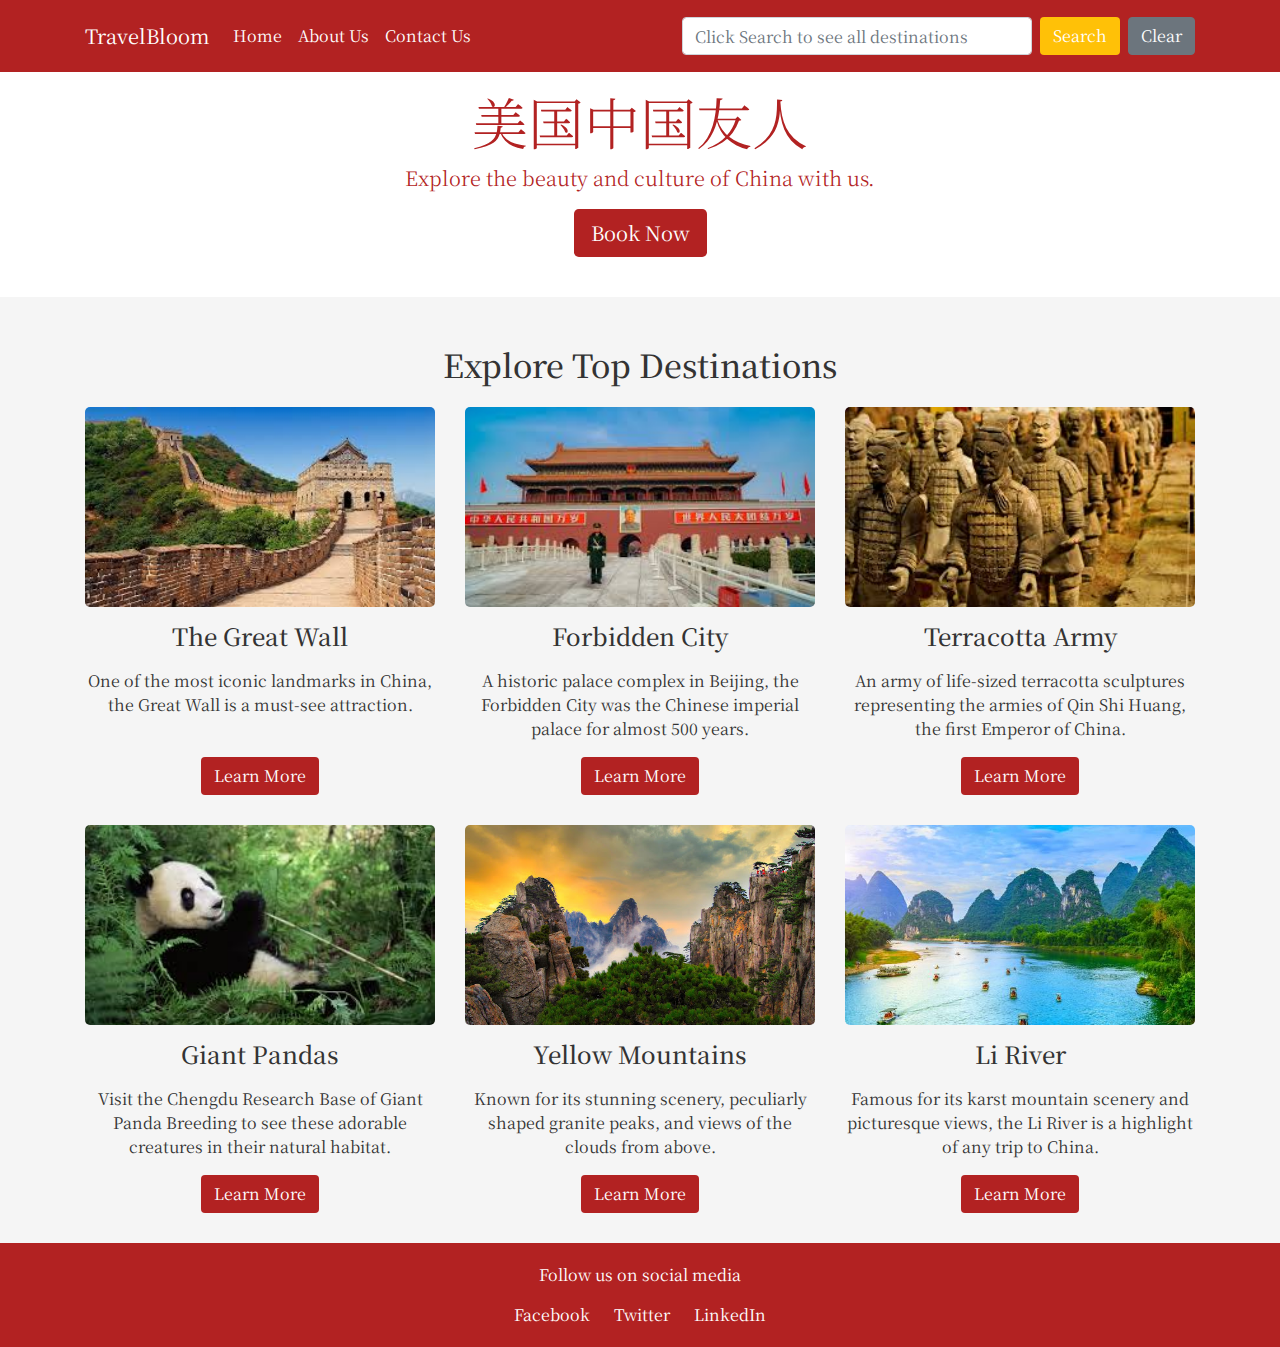
<file: index.html>
<!DOCTYPE html>
<html lang="en">
<head>
  <meta charset="UTF-8">
  <meta name="viewport" content="width=device-width, initial-scale=1.0">
  <title>TravelBloom - Discover China</title>
  <link rel="stylesheet" href="https://stackpath.bootstrapcdn.com/bootstrap/4.5.2/css/bootstrap.min.css">
  <!-- Updated CSS file reference -->
  <link rel="stylesheet" href="assets/css/theme.css">
</head>
<body>
  <!-- Navbar -->
  <nav class="navbar navbar-expand-lg navbar-dark fixed-top bg-red">
    <div class="container">
      <!-- Home link now points to index.html -->
      <a class="navbar-brand" href="index.html">TravelBloom</a>
      <button class="navbar-toggler" type="button" data-toggle="collapse" data-target="#navbarNav" 
              aria-controls="navbarNav" aria-expanded="false" aria-label="Toggle navigation">
        <span class="navbar-toggler-icon"></span>
      </button>
      <div class="collapse navbar-collapse" id="navbarNav">
        <ul class="navbar-nav mr-auto">
          <!-- Updated navigation links -->
          <li class="nav-item"><a class="nav-link" href="index.html">Home</a></li>
          <li class="nav-item"><a class="nav-link" href="about.html">About Us</a></li>
          <li class="nav-item"><a class="nav-link" href="contact.html">Contact Us</a></li>
        </ul>
        <form class="form-inline">
          <input class="form-control mr-sm-2" type="search" placeholder="Click Search to see all destinations" 
                 aria-label="Search" id="searchInput" style="width: 350px;">
          <button class="btn btn-yellow my-2 my-sm-0" type="button" id="searchButton">Search</button>
          <button class="btn btn-secondary my-2 my-sm-0 ml-2" type="button" id="clearButton">Clear</button>
        </form>
      </div>
    </div>
  </nav>

  <!-- Home page -->
  <div id="home" class="d-flex flex-column justify-content-center align-items-center text-center">
    <div class="content-wrapper">
      <h1 class="display-4 text-red">美国中国友人</h1>
      <p class="lead text-red">Explore the beauty and culture of China with us.</p>
      <button class="btn btn-red btn-lg mb-4">Book Now</button>
    </div>
  </div>

  <div class="container mt-5">
    <h2 class="text-center mb-4">Explore Top Destinations</h2>
    <div class="row" id="tiles">
      <!-- Tiles will be inserted here by JavaScript -->
    </div>
  </div>

  <footer>
    <p>Follow us on social media</p>
    <a href="https://www.facebook.com/evan.parra.33" target="_blank">Facebook</a>
    <a href="https://x.com/ParraEvan" target="_blank">Twitter</a>
    <a href="https://www.linkedin.com/in/evanparra/" target="_blank">LinkedIn</a>
  </footer>

  <script src="https://code.jquery.com/jquery-3.5.1.slim.min.js"></script>
  <script src="https://cdn.jsdelivr.net/npm/@popperjs/core@2.9.2/dist/umd/popper.min.js"></script>
  <script src="https://stackpath.bootstrapcdn.com/bootstrap/4.5.2/js/bootstrap.min.js"></script>
  <!-- Updated JS file reference -->
  <script src="assets/js/theme.js"></script>
</body>
</html>
</file>
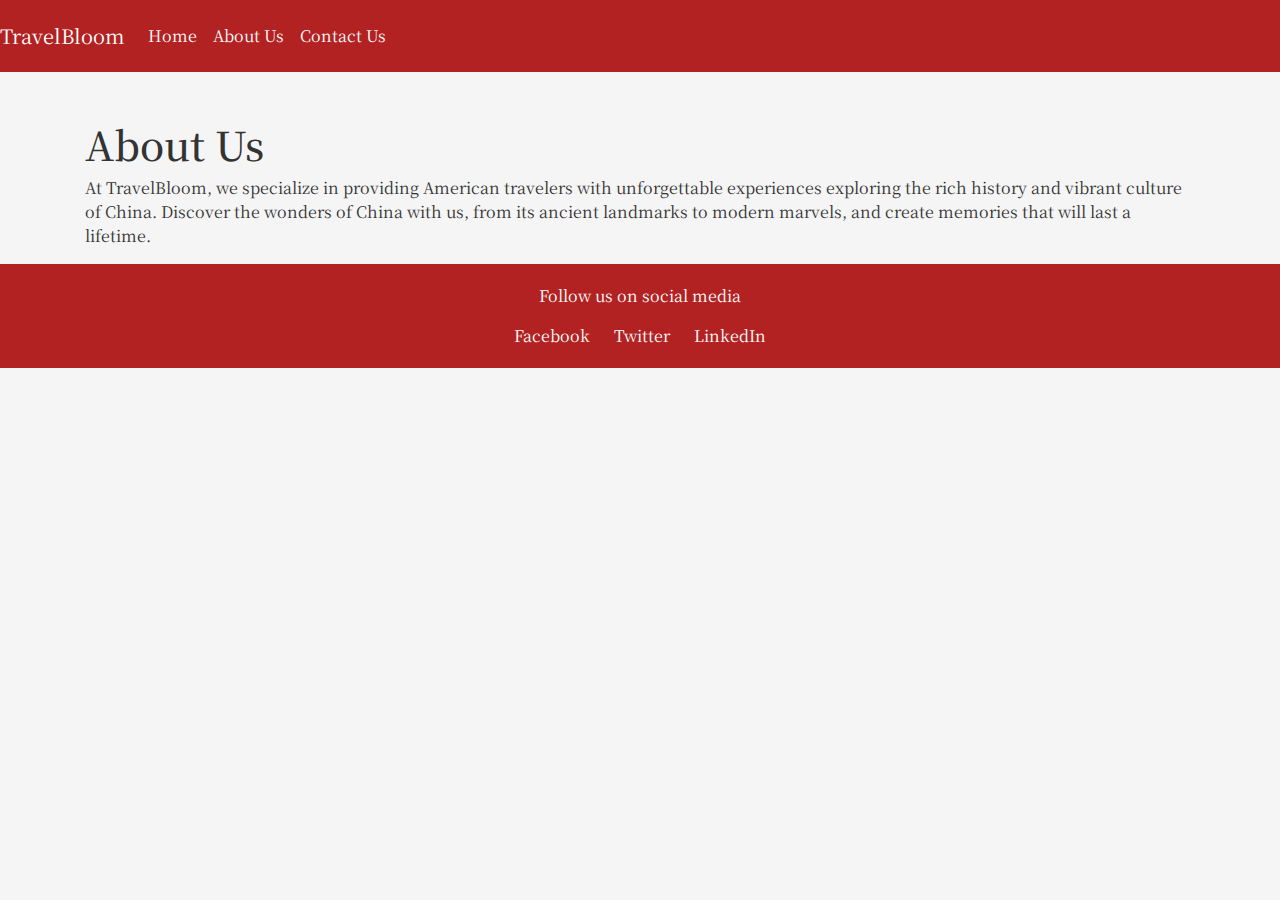
<file: about.html>
<!DOCTYPE html>
<html lang="en">
<head>
    <meta charset="UTF-8">
    <meta name="viewport" content="width=device-width, initial-scale=1.0">
    <title>About Us - TravelBloom</title>
    <link rel="stylesheet" href="https://stackpath.bootstrapcdn.com/bootstrap/4.5.2/css/bootstrap.min.css">
    <link rel="stylesheet" href="travel_recommendation.css">
</head>
<body>
    <nav class="navbar navbar-expand-lg navbar-dark bg-red">
        <a class="navbar-brand" href="travel_Recommendation.html">TravelBloom</a>
        <button class="navbar-toggler" type="button" data-toggle="collapse" data-target="#navbarNav" aria-controls="navbarNav" aria-expanded="false" aria-label="Toggle navigation">
            <span class="navbar-toggler-icon"></span>
        </button>
        <div class="collapse navbar-collapse" id="navbarNav">
            <ul class="navbar-nav mr-auto">
                <li class="nav-item"><a class="nav-link" href="travel_Recommendation.html">Home</a></li>
                <li class="nav-item"><a class="nav-link" href="about.html">About Us</a></li>
                <li class="nav-item"><a class="nav-link" href="contact.html">Contact Us</a></li>
            </ul>
        </div>
    </nav>

    <div class="container mt-5">
        <h1>About Us</h1>
        <p>At TravelBloom, we specialize in providing American travelers with unforgettable experiences exploring the rich history and vibrant culture of China. Discover the wonders of China with us, from its ancient landmarks to modern marvels, and create memories that will last a lifetime.</p>
    </div>

    <footer>
        <p>Follow us on social media</p>
        <a href="https://www.facebook.com/evan.parra.33" target="_blank">Facebook</a>
        <a href="https://x.com/ParraEvan" target="_blank">Twitter</a>
        <a href="https://www.linkedin.com/in/evanparra/" target="_blank">LinkedIn</a>
    </footer>

    <script src="https://code.jquery.com/jquery-3.5.1.slim.min.js"></script>
    <script src="https://cdn.jsdelivr.net/npm/@popperjs/core@2.9.2/dist/umd/popper.min.js"></script>
    <script src="https://stackpath.bootstrapcdn.com/bootstrap/4.5.2/js/bootstrap.min.js"></script>
</body>
</html>
</file>
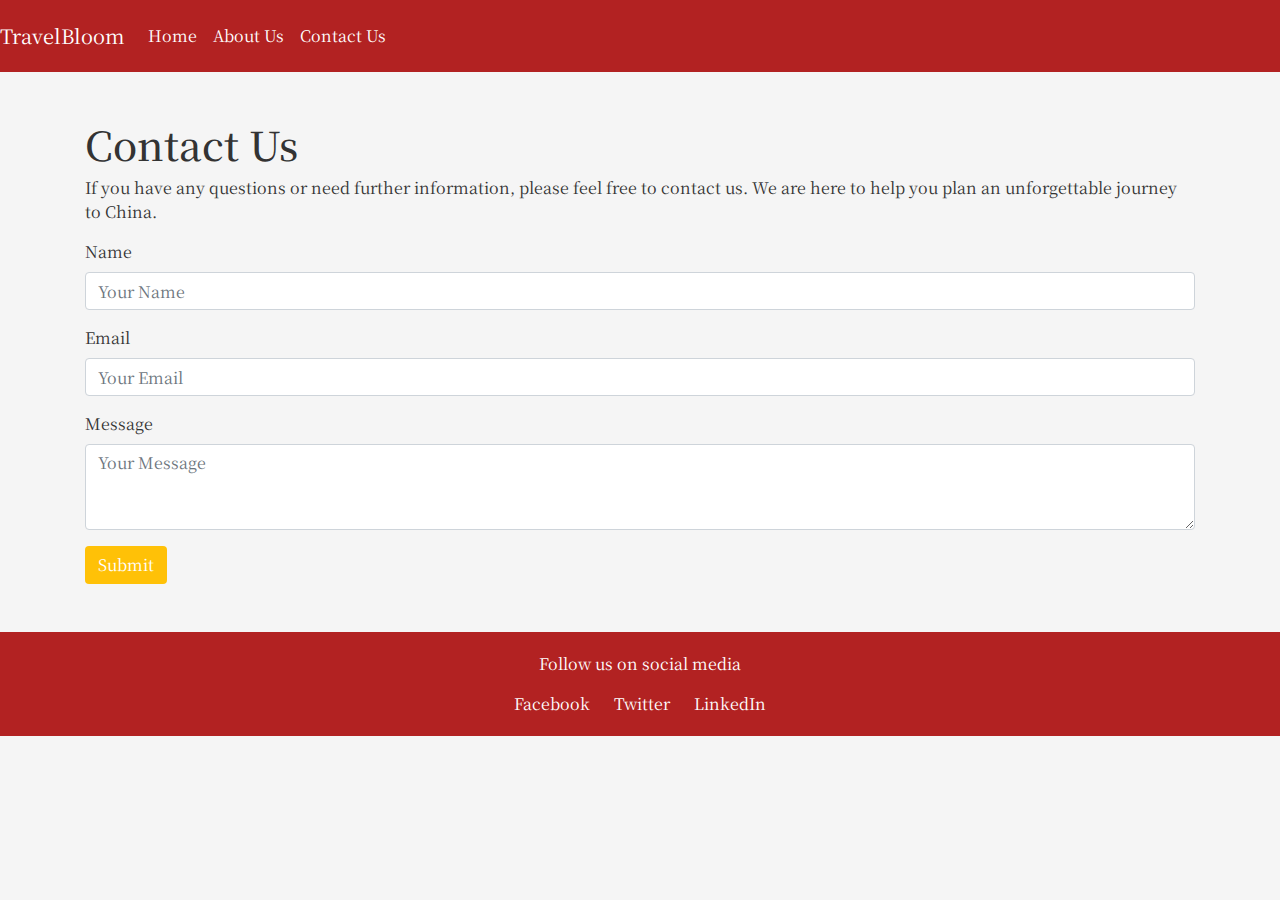
<file: contact.html>
<!DOCTYPE html>
<html lang="en">
<head>
    <meta charset="UTF-8">
    <meta name="viewport" content="width=device-width, initial-scale=1.0">
    <title>Contact Us - TravelBloom</title>
    <link rel="stylesheet" href="https://stackpath.bootstrapcdn.com/bootstrap/4.5.2/css/bootstrap.min.css">
    <link rel="stylesheet" href="travel_recommendation.css">
</head>
<body>
    <nav class="navbar navbar-expand-lg navbar-dark bg-red">
        <a class="navbar-brand" href="travel_Recommendation.html">TravelBloom</a>
        <button class="navbar-toggler" type="button" data-toggle="collapse" data-target="#navbarNav" aria-controls="navbarNav" aria-expanded="false" aria-label="Toggle navigation">
            <span class="navbar-toggler-icon"></span>
        </button>
        <div class="collapse navbar-collapse" id="navbarNav">
            <ul class="navbar-nav mr-auto">
                <li class="nav-item"><a class="nav-link" href="travel_Recommendation.html">Home</a></li>
                <li class="nav-item"><a class="nav-link" href="about.html">About Us</a></li>
                <li class="nav-item"><a class="nav-link" href="contact.html">Contact Us</a></li>
            </ul>
        </div>
    </nav>

    <div class="container mt-5 mb-5"> <!-- Added mb-5 class for margin bottom -->
        <h1>Contact Us</h1>
        <p>If you have any questions or need further information, please feel free to contact us. We are here to help you plan an unforgettable journey to China.</p>
        <form>
            <div class="form-group">
                <label for="name">Name</label>
                <input type="text" class="form-control" id="name" placeholder="Your Name">
            </div>
            <div class="form-group">
                <label for="email">Email</label>
                <input type="email" class="form-control" id="email" placeholder="Your Email">
            </div>
            <div class="form-group">
                <label for="message">Message</label>
                <textarea class="form-control" id="message" rows="3" placeholder="Your Message"></textarea>
            </div>
            <button type="submit" class="btn btn-yellow">Submit</button>
        </form>
    </div>

    <footer>
        <p>Follow us on social media</p>
        <a href="https://www.facebook.com/evan.parra.33" target="_blank">Facebook</a>
        <a href="https://x.com/ParraEvan" target="_blank">Twitter</a>
        <a href="https://www.linkedin.com/in/evanparra/" target="_blank">LinkedIn</a>
    </footer>

    <script src="https://code.jquery.com/jquery-3.5.1.slim.min.js"></script>
    <script src="https://cdn.jsdelivr.net/npm/@popperjs/core@2.9.2/dist/umd/popper.min.js"></script>
    <script src="https://stackpath.bootstrapcdn.com/bootstrap/4.5.2/js/bootstrap.min.js"></script>
</body>
</html>
</file>
<file: assets/css/theme.css>
/* Import Google Font for Chinese style */
@import url('https://fonts.googleapis.com/css2?family=Noto+Serif+SC:wght@400;700&display=swap');

body {
    font-family: 'Noto Serif SC', serif;
    margin: 0;
    padding: 0;
    background-color: #f5f5f5;
    color: #333;
}

.navbar {
    background-color: #b22222 !important; /* Chinese Red */
    padding: 1rem 0;
}

.navbar-nav .nav-item .nav-link {
    color: white; /* White font */
}

.navbar-nav .nav-item .nav-link:hover {
    color: #ff8c00;
}

.navbar-brand {
    color: white !important; /* White font */
}

.btn-red {
    background-color: #b22222; /* Chinese Red */
    color: white;
}

.btn-red:hover {
    background-color: #8b0000; /* Darker Red */
}

.btn-yellow {
    background-color: #ffc107; /* Chinese Yellow */
    color: white;
}

.btn-yellow:hover {
    background-color: #ffcc33; /* Darker Yellow */
}

#home {
    height: 25vh; /* Set the height to 25% of the viewport height */
    width: 100%;
    background-color: white;
    position: relative;
    color: #b22222; /* Chinese Red */
}

#home .content-wrapper {
    width: 100%; /* Make the content take up full width */
    text-align: center;
}

#home h1, #home p, #home button, .navbar {
    position: relative;
    z-index: 1;
}

.search-input {
    width: 350px; /* Increase width to fit placeholder text */
}

.tile {
    margin-bottom: 30px;
    display: flex;
    flex-direction: column;
    align-items: center;
    text-align: center;
}

.tile img {
    width: 100%;
    height: 200px; /* Set a consistent height */
    object-fit: cover; /* Ensure images cover the space */
    border-radius: 5px;
}

.tile h3 {
    margin-top: 15px;
    font-size: 1.5em;
}

.tile p {
    margin-top: 10px;
    font-size: 1em;
}

.tile .btn-red {
    margin-top: auto; /* Push the button to the bottom */
}

footer {
    background-color: #b22222; /* Chinese Red */
    color: white;
    padding: 20px 0;
    text-align: center;
}

footer a {
    color: white;
    margin: 0 10px;
    text-decoration: none;
}

footer a:hover {
    text-decoration: underline;
}
</file>
<file: travel_recommendation.css>
/* Import Google Font for Chinese style */
@import url('https://fonts.googleapis.com/css2?family=Noto+Serif+SC:wght@400;700&display=swap');

body {
    font-family: 'Noto Serif SC', serif;
    margin: 0;
    padding: 0;
    background-color: #f5f5f5;
    color: #333;
}

.navbar {
    background-color: #b22222 !important; /* Chinese Red */
    padding: 1rem 0;
}

.navbar-nav .nav-item .nav-link {
    color: white; /* White font */
}

.navbar-nav .nav-item .nav-link:hover {
    color: #ff8c00;
}

.navbar-brand {
    color: white !important; /* White font */
}

.btn-red {
    background-color: #b22222; /* Chinese Red */
    color: white;
}

.btn-red:hover {
    background-color: #8b0000; /* Darker Red */
}

.btn-yellow {
    background-color: #ffc107; /* Chinese Yellow */
    color: white;
}

.btn-yellow:hover {
    background-color: #ffcc33; /* Darker Yellow */
}

#home {
    height: 25vh; /* Set the height to 25% of the viewport height */
    width: 100%;
    background-color: white;
    position: relative;
    color: #b22222; /* Chinese Red */
}

#home .content-wrapper {
    width: 100%; /* Make the content take up full width */
    text-align: center;
}

#home h1, #home p, #home button, .navbar {
    position: relative;
    z-index: 1;
}

.search-input {
    width: 350px; /* Increase width to fit placeholder text */
}

.tile {
    margin-bottom: 30px;
    display: flex;
    flex-direction: column;
    align-items: center;
    text-align: center;
}

.tile img {
    width: 100%;
    height: 200px; /* Set a consistent height */
    object-fit: cover; /* Ensure images cover the space */
    border-radius: 5px;
}

.tile h3 {
    margin-top: 15px;
    font-size: 1.5em;
}

.tile p {
    margin-top: 10px;
    font-size: 1em;
}

.tile .btn-red {
    margin-top: auto; /* Push the button to the bottom */
}

footer {
    background-color: #b22222; /* Chinese Red */
    color: white;
    padding: 20px 0;
    text-align: center;
}

footer a {
    color: white;
    margin: 0 10px;
    text-decoration: none;
}

footer a:hover {
    text-decoration: underline;
}
</file>
